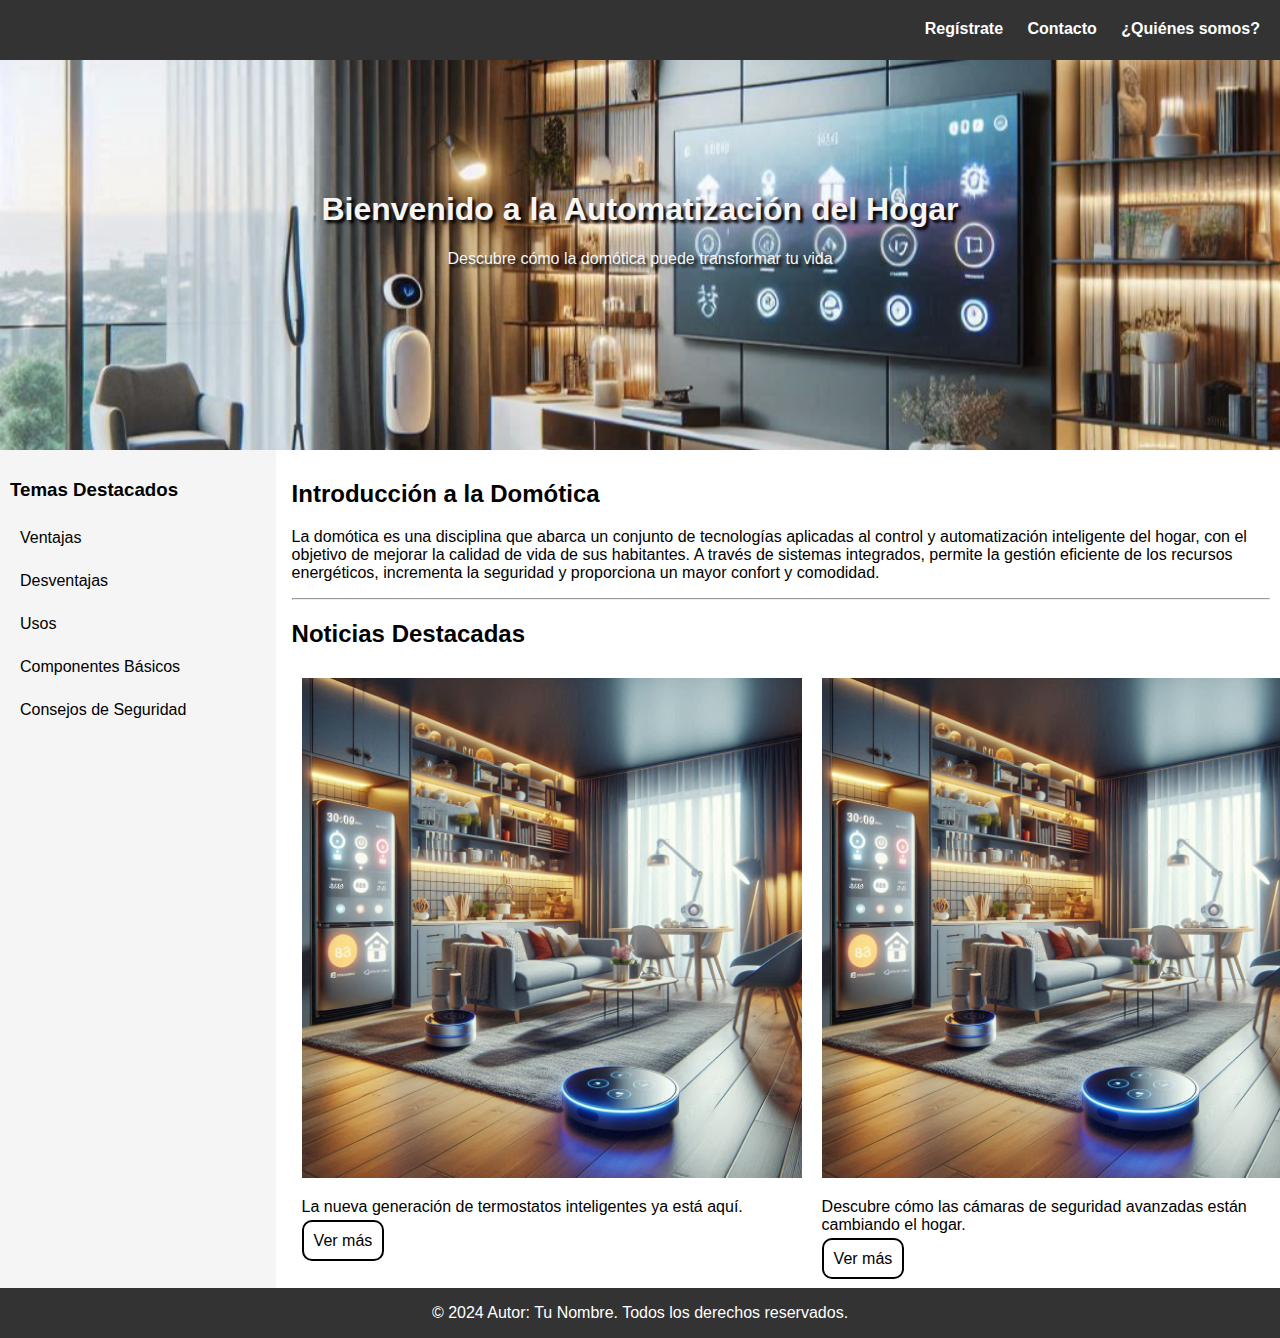
<file: index.html>
<!DOCTYPE html>
<html lang="en">
<head>
    <meta charset="UTF-8">
    <meta name="viewport" content="width=device-width, initial-scale=1.0">
    <title>Domotica</title>
    <link rel="stylesheet" href="styles.css">
</head>
<body>
    <header class="nav"> 
        <a href="registro.html">Regístrate</a> 
        <a href="#contacto">Contacto</a> 
        <a href="quienessomos.html">¿Quiénes somos?</a> 
    </header> 
    <div class="banner"> 
        <h1>Bienvenido a la Automatización del Hogar</h1> 
        <p>Descubre cómo la domótica puede transformar tu vida</p> 
    </div> 
    <div class="sidebar" id="sidebar1"> 
        <h3>Temas Destacados</h3> 
        <a href="ventajas.html">Ventajas</a> 
        <a href="desventajas.html">Desventajas</a> 
        <a href="usos.html">Usos</a> 
        <a href="componentes.html">Componentes Básicos</a> 
        <a href="seguridad.html">Consejos de Seguridad</a> 
    </div> 
    <div class="content"> 
        <h2>Introducción a la Domótica</h2> 
        <p id="p_index">La domótica es una disciplina que abarca un conjunto de tecnologías aplicadas al control y automatización inteligente del hogar, con el objetivo de mejorar la calidad de vida de sus habitantes. A través de sistemas integrados, permite la gestión eficiente de los recursos energéticos, incrementa la seguridad y proporciona un mayor confort y comodidad.</p>
        <hr> 
        <h2>Noticias Destacadas</h2> 
        <div class="noticias">
            <div class="noticia"> 
                <img src="img/domótica.png" height="500px" width="500px"> 
                <p id="p_index">La nueva generación de termostatos inteligentes ya está aquí.</p> 
                <a href="">Ver más</a>
            </div> 
            <div class="noticia"> 
                <img src="img/domótica.png" height="500px" width="500px"> 
                <p id="p_index">Descubre cómo las cámaras de seguridad avanzadas están cambiando el hogar.</p>
                <a href="">Ver más</a> 
            </div> 
        </div>
    </div> 
    <footer class="footer"> 
        <p>&copy; 2024 Autor: Tu Nombre. Todos los derechos reservados.</p> 
    </footer>
</body>
</html>
</file>
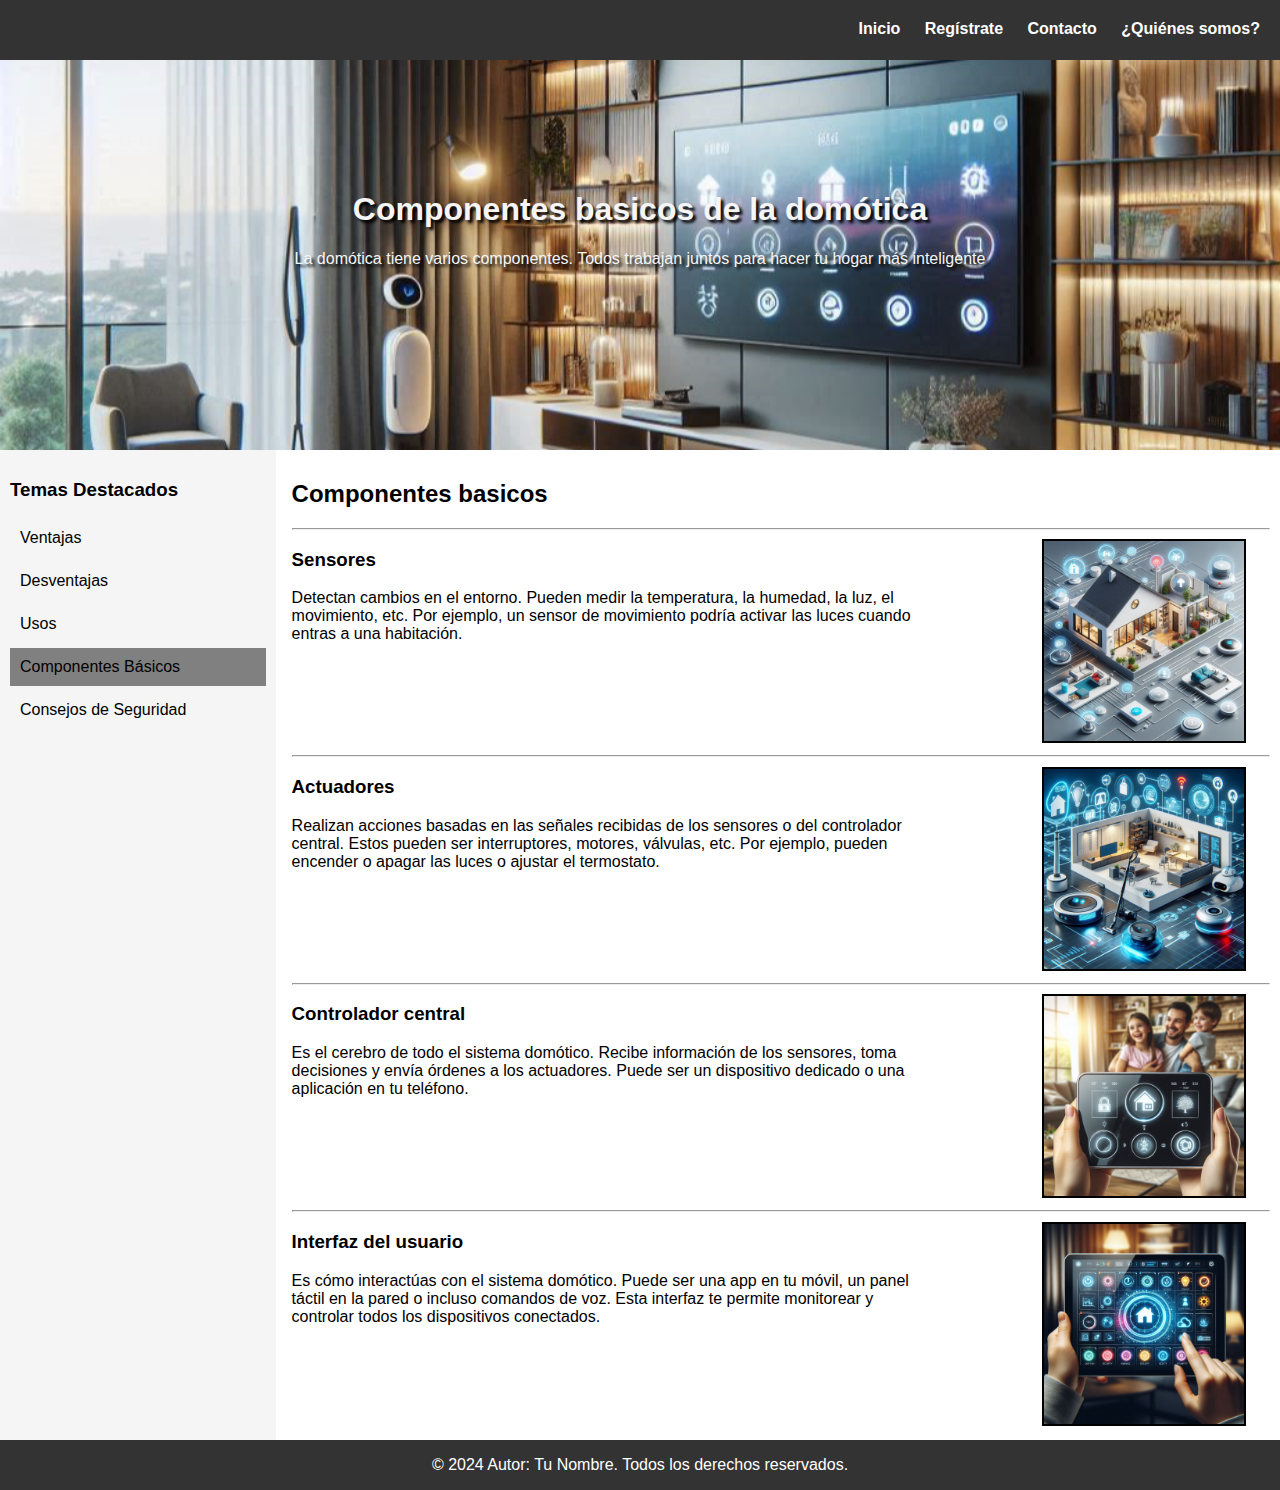
<file: componentes.html>
<!DOCTYPE html>
<html lang="en">
<head>
    <meta charset="UTF-8">
    <meta name="viewport" content="width=device-width, initial-scale=1.0">
    <title>Ventajas</title>
    <link rel="stylesheet" href="styles.css">
</head>
<body>
    <header class="nav"> 
        <a href="index.html">Inicio</a>
        <a href="registro.html">Regístrate</a> 
        <a href="#contacto">Contacto</a> 
        <a href="quienessomos.html">¿Quiénes somos?</a> 
    </header>
    <div class="banner"> 
        <h1>Componentes basicos de la domótica</h1> 
        <p>La domótica tiene varios componentes. Todos trabajan juntos para hacer tu hogar más inteligente</p> 
    </div> 
    <div class="sidebar" id="sidebar2"> 
        <h3>Temas Destacados</h3> 
        <a href="ventajas.html">Ventajas</a> 
        <a href="desventajas.html">Desventajas</a> 
        <a href="usos.html">Usos</a> 
        <a href="componentes.html" id="select">Componentes Básicos</a> 
        <a href="seguridad.html">Consejos de Seguridad</a> 
    </div>
    <div class="content">
        <h2>Componentes basicos</h2> 
        <hr>
        <h3>Sensores</h3>
        <p>Detectan cambios en el entorno. Pueden medir la temperatura, la humedad, la luz, el movimiento, etc. Por ejemplo, un sensor de movimiento podría activar las luces cuando entras a una habitación.</p>
        <img src="img/sensores domótica.png" height="200" width="200" id="imagen_sensores" class="imagen2">
        <hr>
        <h3>Actuadores</h3>
        <p>Realizan acciones basadas en las señales recibidas de los sensores o del controlador central. Estos pueden ser interruptores, motores, válvulas, etc. Por ejemplo, pueden encender o apagar las luces o ajustar el termostato.</p>
        <img src="img/actuadores domótica.png" height="200" width="200" id="imagen_actuadores" class="imagen2">
        <hr>
        <h3>Controlador central</h3>
        <p>Es el cerebro de todo el sistema domótico. Recibe información de los sensores, toma decisiones y envía órdenes a los actuadores. Puede ser un dispositivo dedicado o una aplicación en tu teléfono.</p>
        <img src="img/controlador central domótica.png" height="200" width="200" id="imagen_controlador" class="imagen2">
        <hr>
        <h3>Interfaz del usuario</h3>
        <p>Es cómo interactúas con el sistema domótico. Puede ser una app en tu móvil, un panel táctil en la pared o incluso comandos de voz. Esta interfaz te permite monitorear y controlar todos los dispositivos conectados.</p>
        <img src="img/interfaz de usuario domótica.png" height="200" width="200" id="imagen_interfaz" class="imagen2">   
    
    </div>
    <footer class="footer"> 
        <p>&copy; 2024 Autor: Tu Nombre. Todos los derechos reservados.</p> 
    </footer>
</body>
</html>
</file>
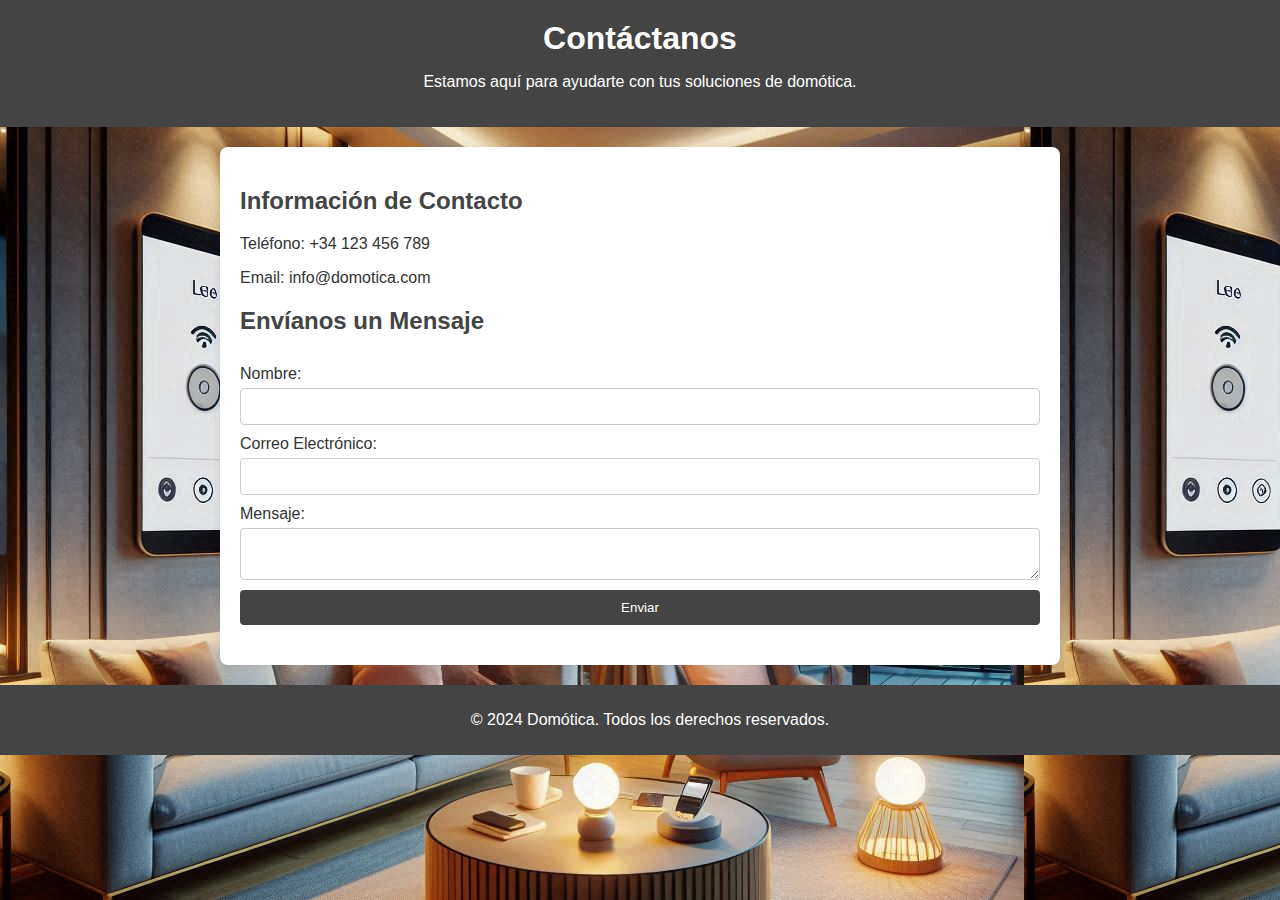
<file: contactanos.html>
<!DOCTYPE html>
<html lang="es">
<head>
    <meta charset="UTF-8">
    <meta name="viewport" content="width=device-width, initial-scale=1.0">
    <title>Contáctanos - Domótica</title>
    <link rel="stylesheet" href="styles2.css">
</head>
<body>
    <header>
        <h1>Contáctanos</h1>
        <p>Estamos aquí para ayudarte con tus soluciones de domótica.</p>
    </header>
    <main>
        <section class="contact-info">
            <h2>Información de Contacto</h2>
            <p>Teléfono: +34 123 456 789</p>
            <p>Email: info@domotica.com</p>
        </section>
        <section class="image-gallery">
         
          
        <section class="form">
            <h2>Envíanos un Mensaje</h2>
            <form>
                <label for="name">Nombre:</label>
                <input type="text" id="name" name="name" required>
                
                <label for="email">Correo Electrónico:</label>
                <input type="email" id="email" name="email" required>
                
                <label for="message">Mensaje:</label>
                <textarea id="message" name="message" required></textarea>
                
                <button type="submit">Enviar</button>
            </form>
        </section>
    </main>
    <footer>
        <p>&copy; 2024 Domótica. Todos los derechos reservados.</p>
    </footer>
</body>
</html>
</file>
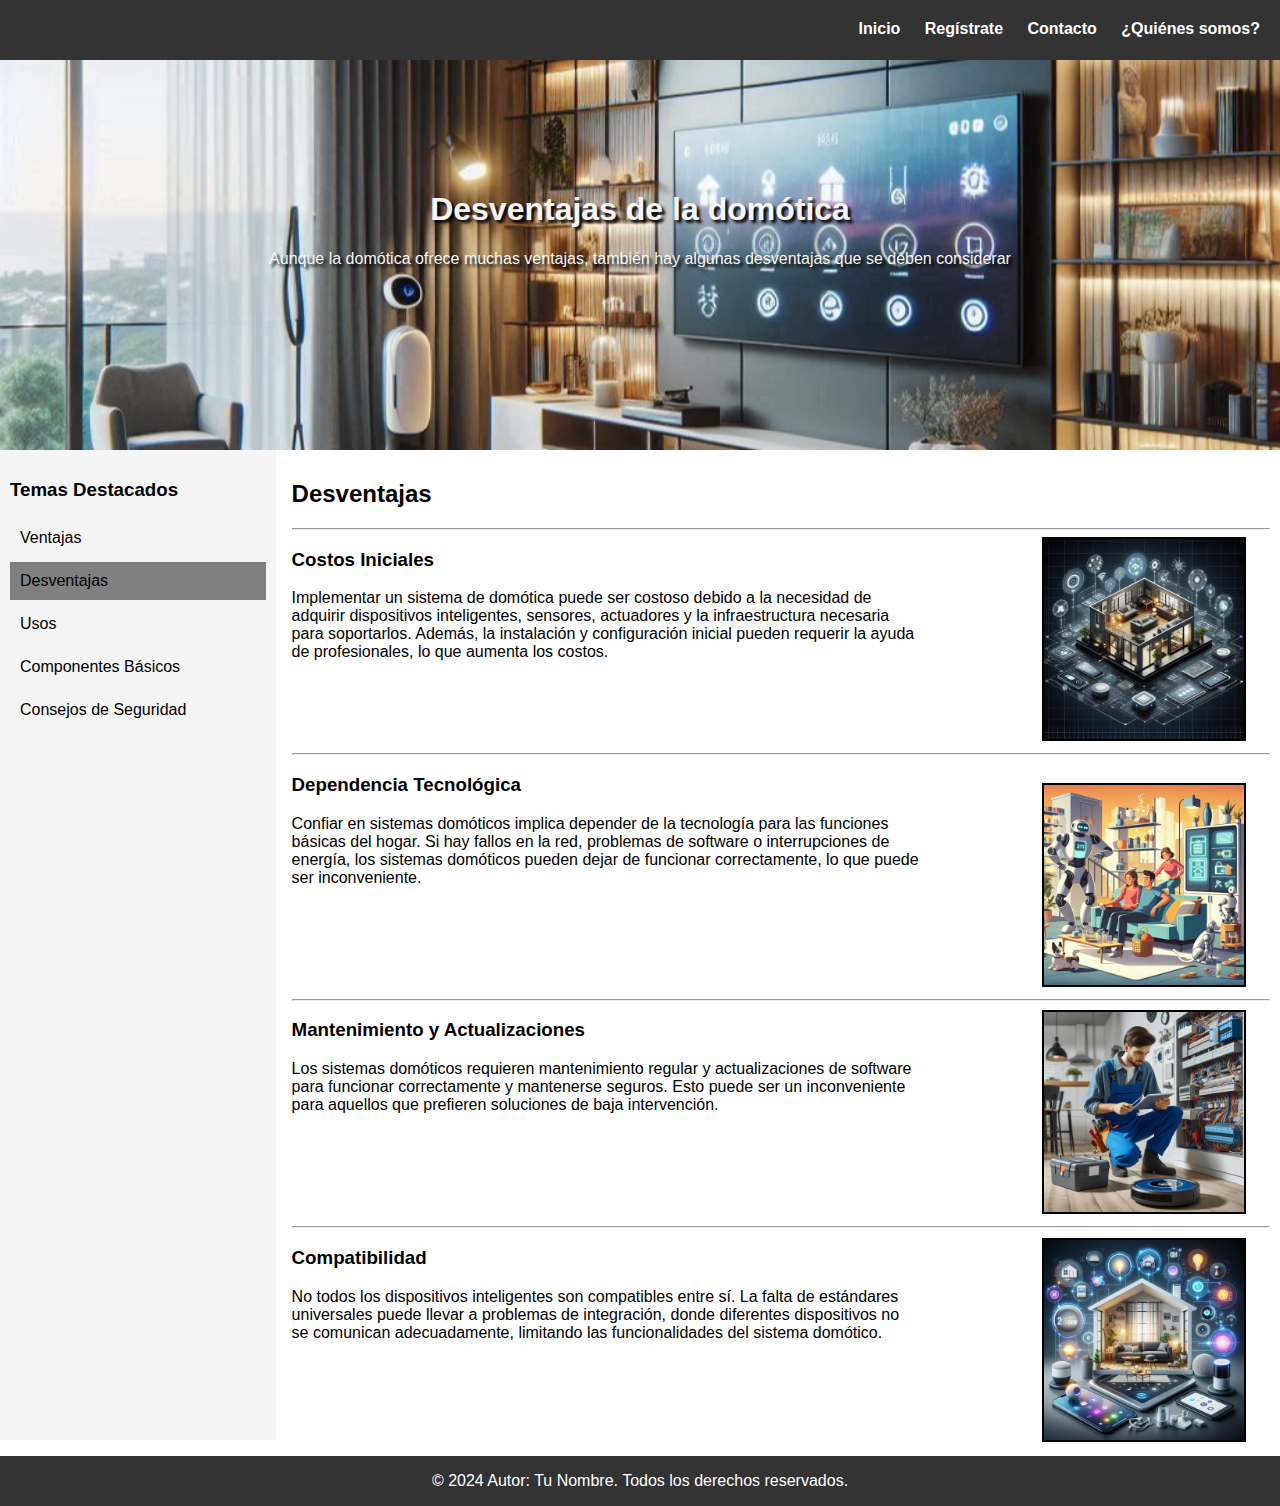
<file: desventajas.html>
<!DOCTYPE html>
<html lang="en">
<head>
    <meta charset="UTF-8">
    <meta name="viewport" content="width=device-width, initial-scale=1.0">
    <title>Desventajas</title>
    <link rel="stylesheet" href="styles.css">
</head>
<body>
    <header class="nav"> 
        <a href="index.html">Inicio</a>
        <a href="registro.html">Regístrate</a> 
        <a href="#contacto">Contacto</a> 
        <a href="quienessomos.html">¿Quiénes somos?</a> 
    </header>
    <div class="banner"> 
        <h1>Desventajas de la domótica</h1> 
        <p>Aunque la domótica ofrece muchas ventajas, también hay algunas desventajas que se deben considerar</p> 
    </div> 
    <div class="sidebar" id="sidebar2"> 
        <h3>Temas Destacados</h3> 
        <a href="ventajas.html">Ventajas</a> 
        <a href="desventajas.html" id="select">Desventajas</a> 
        <a href="usos.html">Usos</a> 
        <a href="componentes.html">Componentes Básicos</a> 
        <a href="seguridad.html">Consejos de Seguridad</a> 
    </div> 
    <div class="content">
        <h2>Desventajas</h2> 
        <hr>
        <h3>Costos Iniciales</h3>
        <p>Implementar un sistema de domótica puede ser costoso debido a la necesidad de adquirir dispositivos inteligentes, sensores, actuadores y la infraestructura necesaria para soportarlos. Además, la instalación y configuración inicial pueden requerir la ayuda de profesionales, lo que aumenta los costos.</p>
        <img src="img/costos iniciales de la domótica.png" height="200" width="200" id="imagen_costos" class="imagen">
        <hr>
        <h3>Dependencia Tecnológica</h3>
        <p>Confiar en sistemas domóticos implica depender de la tecnología para las funciones básicas del hogar. Si hay fallos en la red, problemas de software o interrupciones de energía, los sistemas domóticos pueden dejar de funcionar correctamente, lo que puede ser inconveniente.</p>
        <img src="img/dependencia tecnológica domótica.png" height="200" width="200" id="imagen_dependencia" class="imagen2">
        <hr>
        <h3>Mantenimiento y Actualizaciones</h3>
        <p>Los sistemas domóticos requieren mantenimiento regular y actualizaciones de software para funcionar correctamente y mantenerse seguros. Esto puede ser un inconveniente para aquellos que prefieren soluciones de baja intervención.</p>
        <img src="img/mantenimiento y actualizaciones domótica.png" height="200" width="200" id="imagen_mantenimiento" class="imagen2">
        <hr>
        <h3>Compatibilidad</h3>
        <p>No todos los dispositivos inteligentes son compatibles entre sí. La falta de estándares universales puede llevar a problemas de integración, donde diferentes dispositivos no se comunican adecuadamente, limitando las funcionalidades del sistema domótico.</p>
        <img src="img/compatibilidad domótica.png" height="200" width="200" id="imagen_compatibilidad" class="imagen2">   
    
    </div> 
    <footer class="footer"> 
        <p>&copy; 2024 Autor: Tu Nombre. Todos los derechos reservados.</p> 
    </footer>
</body>
</html>
</file>
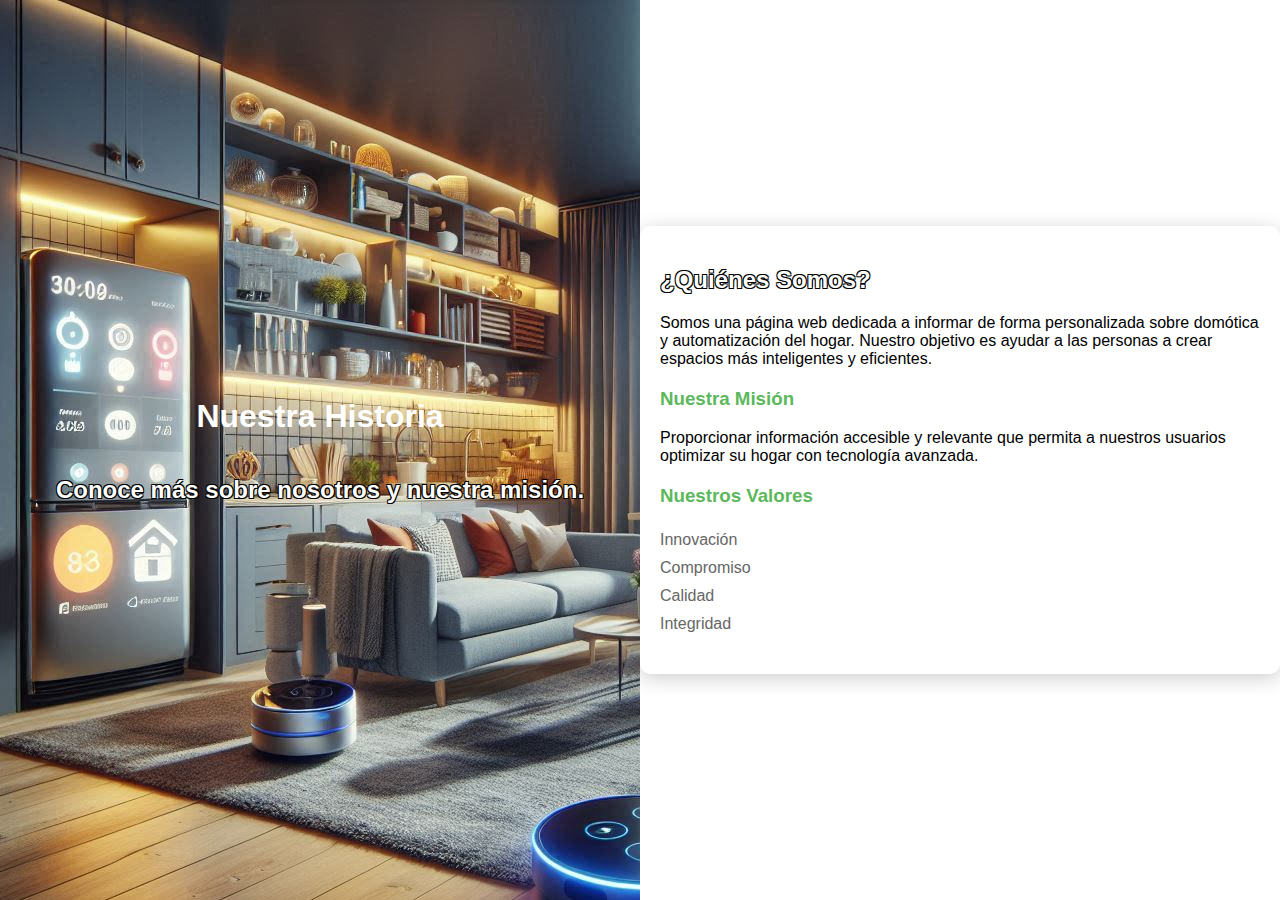
<file: quienessomos.html>
<!DOCTYPE html>
<html lang="es">
<head>
    <meta charset="UTF-8">
    <meta name="viewport" content="width=device-width, initial-scale=1.0">
    <title>¿Quiénes Somos?</title>
    <link rel="stylesheet" href="estilos2.css">
</head>
<body>
    <div class="container">
        <div class="image-container">
            <h1>Nuestra Historia</h1>
            <h2>Conoce más sobre nosotros y nuestra misión.</h2>
        </div>
        <div class="info-container">
            <h2>¿Quiénes Somos?</h2>
            <p>Somos una página web dedicada a informar de forma personalizada sobre domótica y automatización del hogar. Nuestro objetivo es ayudar a las personas a crear espacios más inteligentes y eficientes.</p>
            <h3>Nuestra Misión</h3>
            <p>Proporcionar información accesible y relevante que permita a nuestros usuarios optimizar su hogar con tecnología avanzada.</p>
            <h3>Nuestros Valores</h3>
            <ul>
                <li>Innovación</li>
                <li>Compromiso</li>
                <li>Calidad</li>
                <li>Integridad</li>
            </ul>
        </div>
    </div>
</body>
</html>
</file>
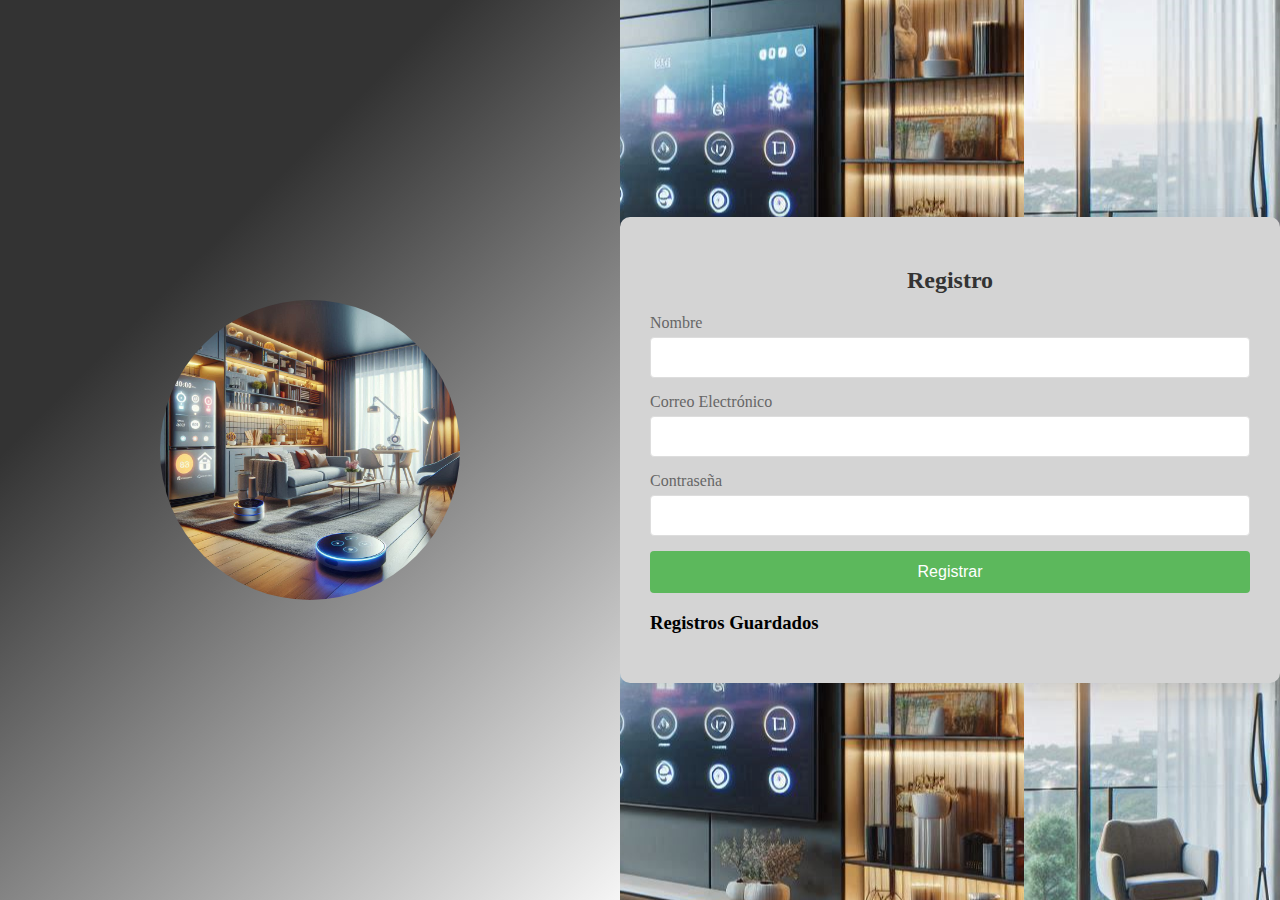
<file: registro.html>
<!DOCTYPE html>
<html lang="es">
<head>
    <meta charset="UTF-8">
    <meta name="viewport" content="width=device-width, initial-scale=1.0">
    <title>Formulario de Registro</title>
    <link rel="stylesheet" href="hola.css">
</head>
<body>
    <div class="banner"></div> 
    <div class="container">
        <div class="image-container"></div>
        <div class="form-container">
            <h2>Registro</h2>
            <form id="registroForm">
                <div class="form-group">
                    <label for="nombre">Nombre</label>
                    <input type="text" id="nombre" name="nombre" required>
                </div>
                <div class="form-group">
                    <label for="email">Correo Electrónico</label>
                    <input type="email" id="email" name="email" required>
                </div>
                <div class="form-group">
                    <label for="password">Contraseña</label>
                    <input type="password" id="password" name="password" required>
                </div>
                <input type="submit" value="Registrar">
            </form>

            <h3>Registros Guardados</h3>
            <ul id="registroList"></ul>
        </div>
    </div>

    <script src="script.js"></script>
</body>
</html>
</file>
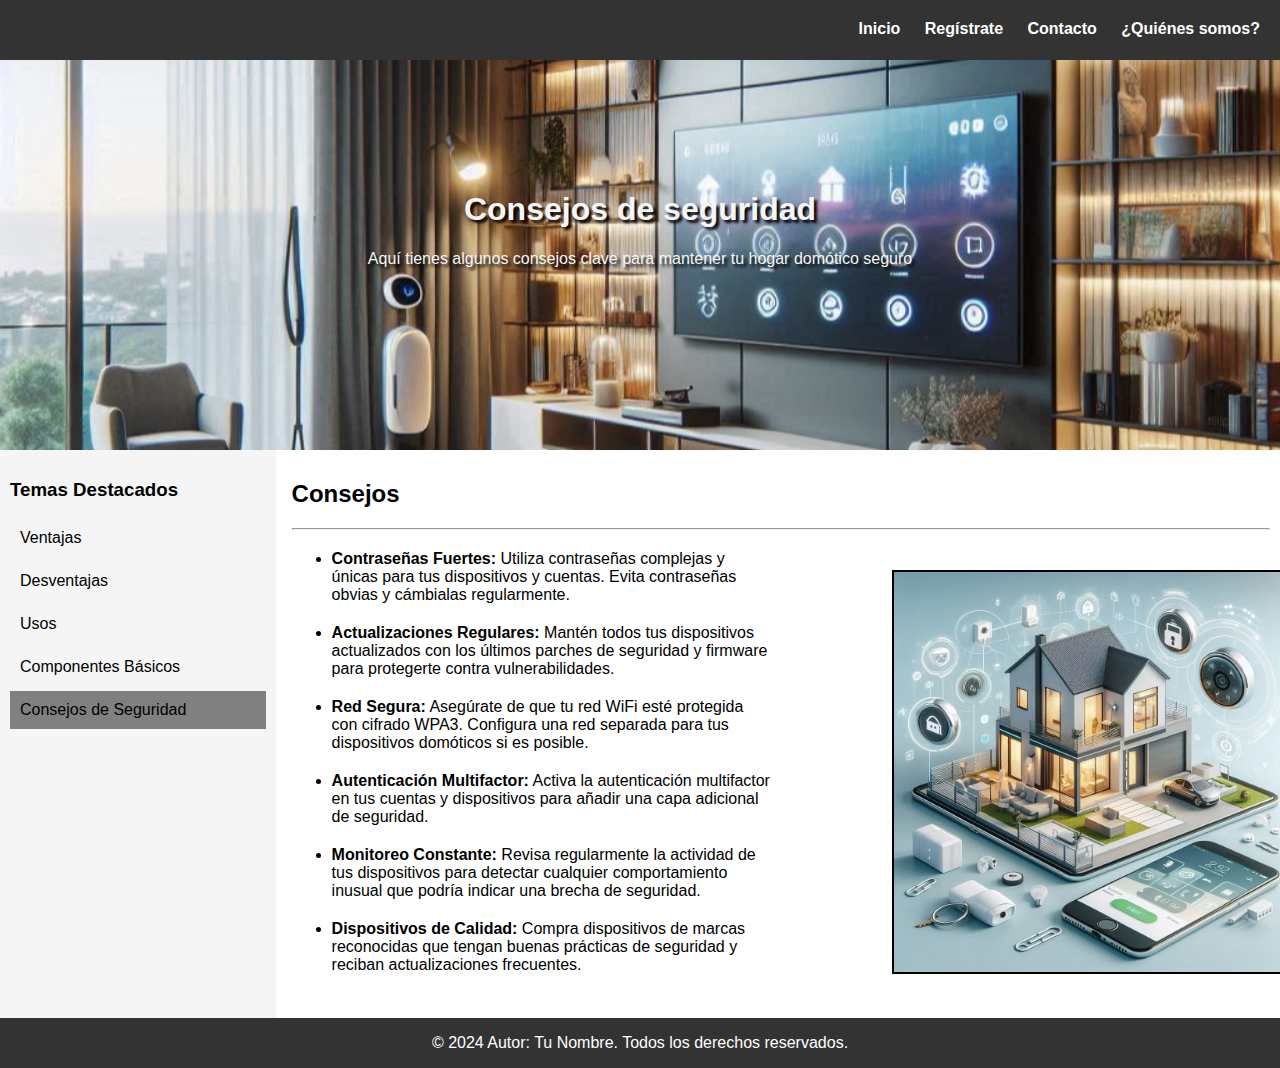
<file: seguridad.html>
<!DOCTYPE html>
<html lang="en">
<head>
    <meta charset="UTF-8">
    <meta name="viewport" content="width=device-width, initial-scale=1.0">
    <title>Ventajas</title>
    <link rel="stylesheet" href="styles.css">
</head>
<body>
    <header class="nav"> 
        <a href="index.html">Inicio</a>
        <a href="registro.html">Regístrate</a> 
        <a href="#contacto">Contacto</a> 
        <a href="quienessomos.html">¿Quiénes somos?</a> 
    </header>
    <div class="banner"> 
        <h1>Consejos de seguridad</h1> 
        <p>Aquí tienes algunos consejos clave para mantener tu hogar domótico seguro</p> 
    </div>
    <div class="sidebar" id="sidebar4"> 
        <h3>Temas Destacados</h3> 
        <a href="ventajas.html">Ventajas</a> 
        <a href="desventajas.html">Desventajas</a> 
        <a href="usos.html">Usos</a> 
        <a href="componentes.html">Componentes Básicos</a> 
        <a href="seguridad.html" id="select">Consejos de Seguridad</a> 
    </div>
    <div class="content">
        <h2>Consejos</h2>
        <hr>
        <ul> 
            <li class="lista"><strong>Contraseñas Fuertes:</strong> Utiliza contraseñas complejas y únicas para tus dispositivos y cuentas. Evita contraseñas obvias y cámbialas regularmente.</li> 
            <li class="lista"><strong>Actualizaciones Regulares:</strong> Mantén todos tus dispositivos actualizados con los últimos parches de seguridad y firmware para protegerte contra vulnerabilidades.</li> 
            <li class="lista"><strong>Red Segura:</strong> Asegúrate de que tu red WiFi esté protegida con cifrado WPA3. Configura una red separada para tus dispositivos domóticos si es posible.</li> 
            <li class="lista"><strong>Autenticación Multifactor:</strong> Activa la autenticación multifactor en tus cuentas y dispositivos para añadir una capa adicional de seguridad.</li> 
            <li class="lista"><strong>Monitoreo Constante:</strong> Revisa regularmente la actividad de tus dispositivos para detectar cualquier comportamiento inusual que podría indicar una brecha de seguridad.</li> 
            <li class="lista"><strong>Dispositivos de Calidad:</strong> Compra dispositivos de marcas reconocidas que tengan buenas prácticas de seguridad y reciban actualizaciones frecuentes.</li> 
        </ul>
        <img src="img/seguridad domotica 2.png" width="400px" height="400px" id="imagen_seguridad_domotica">

    </div>



    <footer class="footer"> 
        <p>&copy; 2024 Autor: Tu Nombre. Todos los derechos reservados.</p> 
    </footer>
</body>
</html>
</file>
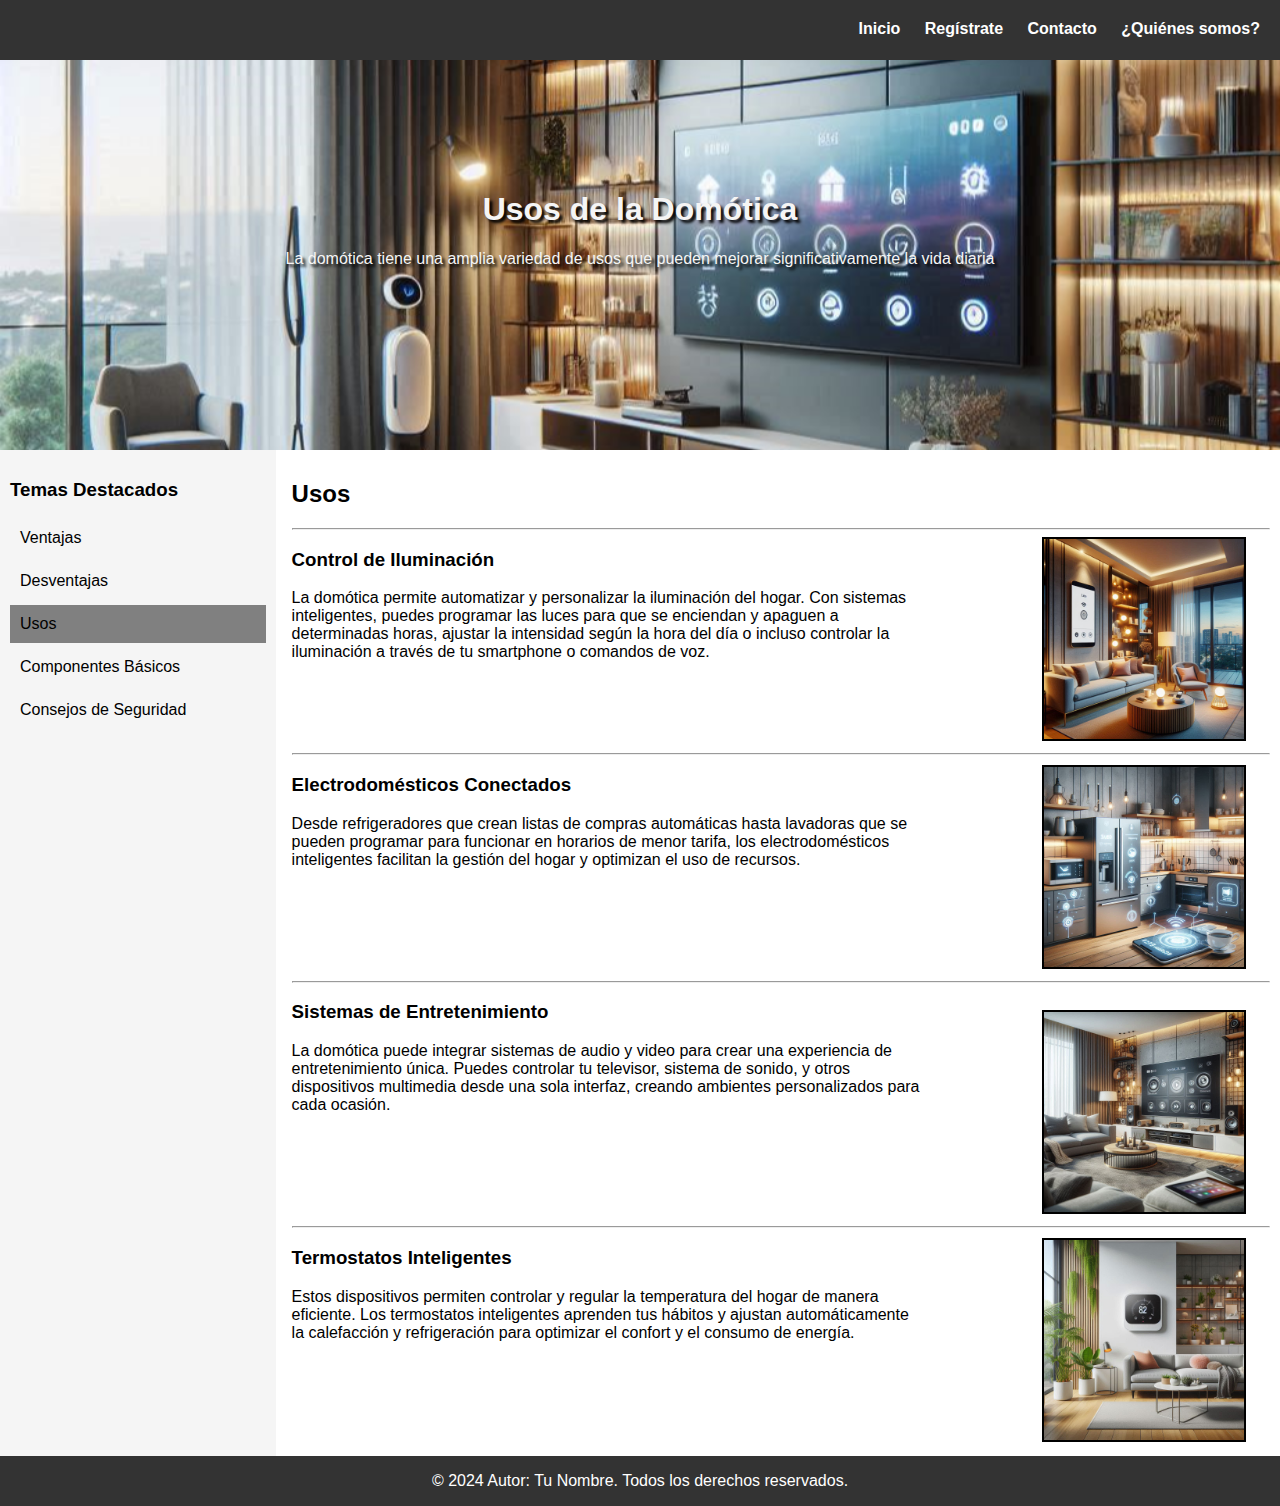
<file: usos.html>
<!DOCTYPE html>
<html lang="en">
<head>
    <meta charset="UTF-8">
    <meta name="viewport" content="width=device-width, initial-scale=1.0">
    <title>Domotica</title>
    <link rel="stylesheet" href="styles.css">
</head>
<body>
    <header class="nav"> 
        <a href="index.html">Inicio</a>
        <a href="registro.html">Regístrate</a> 
        <a href="#contacto">Contacto</a> 
        <a href="quienessomos.html">¿Quiénes somos?</a> 
    </header> 
    <div class="banner"> 
        <h1>Usos de la Domótica</h1> 
        <p>La domótica tiene una amplia variedad de usos que pueden mejorar significativamente la vida diaria</p> 
    </div> 
    <div class="sidebar" id="sidebar3"> 
        <h3>Temas Destacados</h3> 
        <a href="ventajas.html">Ventajas</a> 
        <a href="desventajas.html">Desventajas</a> 
        <a href="usos.html" id="select">Usos</a> 
        <a href="componentes.html">Componentes Básicos</a> 
        <a href="seguridad.html">Consejos de Seguridad</a> 
    </div> 
    <div class="content">
        <h2>Usos</h2> 
        <hr>
        <h3>Control de Iluminación</h3>
        <p>La domótica permite automatizar y personalizar la iluminación del hogar. Con sistemas inteligentes, puedes programar las luces para que se enciendan y apaguen a determinadas horas, ajustar la intensidad según la hora del día o incluso controlar la iluminación a través de tu smartphone o comandos de voz.</p>
        <img src="img/control de iluminación domótica.png" height="200" width="200" id="imagen_iluminacion" class="imagen">
        <hr>
        <h3>Electrodomésticos Conectados</h3>
        <p>Desde refrigeradores que crean listas de compras automáticas hasta lavadoras que se pueden programar para funcionar en horarios de menor tarifa, los electrodomésticos inteligentes facilitan la gestión del hogar y optimizan el uso de recursos.</p>
        <img src="img/electrodomésticos conectados.png" height="200" width="200" id="imagen_electrodomesticos" class="imagen2">
        <hr>
        <h3>Sistemas de Entretenimiento</h3>
        <p>La domótica puede integrar sistemas de audio y video para crear una experiencia de entretenimiento única. Puedes controlar tu televisor, sistema de sonido, y otros dispositivos multimedia desde una sola interfaz, creando ambientes personalizados para cada ocasión.</p>
        <img src="img/Sistemas de Entretenimiento domótica.png" height="200" width="200" id="imagen_entretenimiento" class="imagen2">
        <hr>
        <h3>Termostatos Inteligentes</h3>
        <p>Estos dispositivos permiten controlar y regular la temperatura del hogar de manera eficiente. Los termostatos inteligentes aprenden tus hábitos y ajustan automáticamente la calefacción y refrigeración para optimizar el confort y el consumo de energía.</p>
        <img src="img/Termostatos Inteligentes.png" height="200" width="200" id="imagen_termostatos" class="imagen2">   
    </div> 
    <footer class="footer"> 
        <p>&copy; 2024 Autor: Tu Nombre. Todos los derechos reservados.</p> 
    </footer>
</body>
</html>
</file>
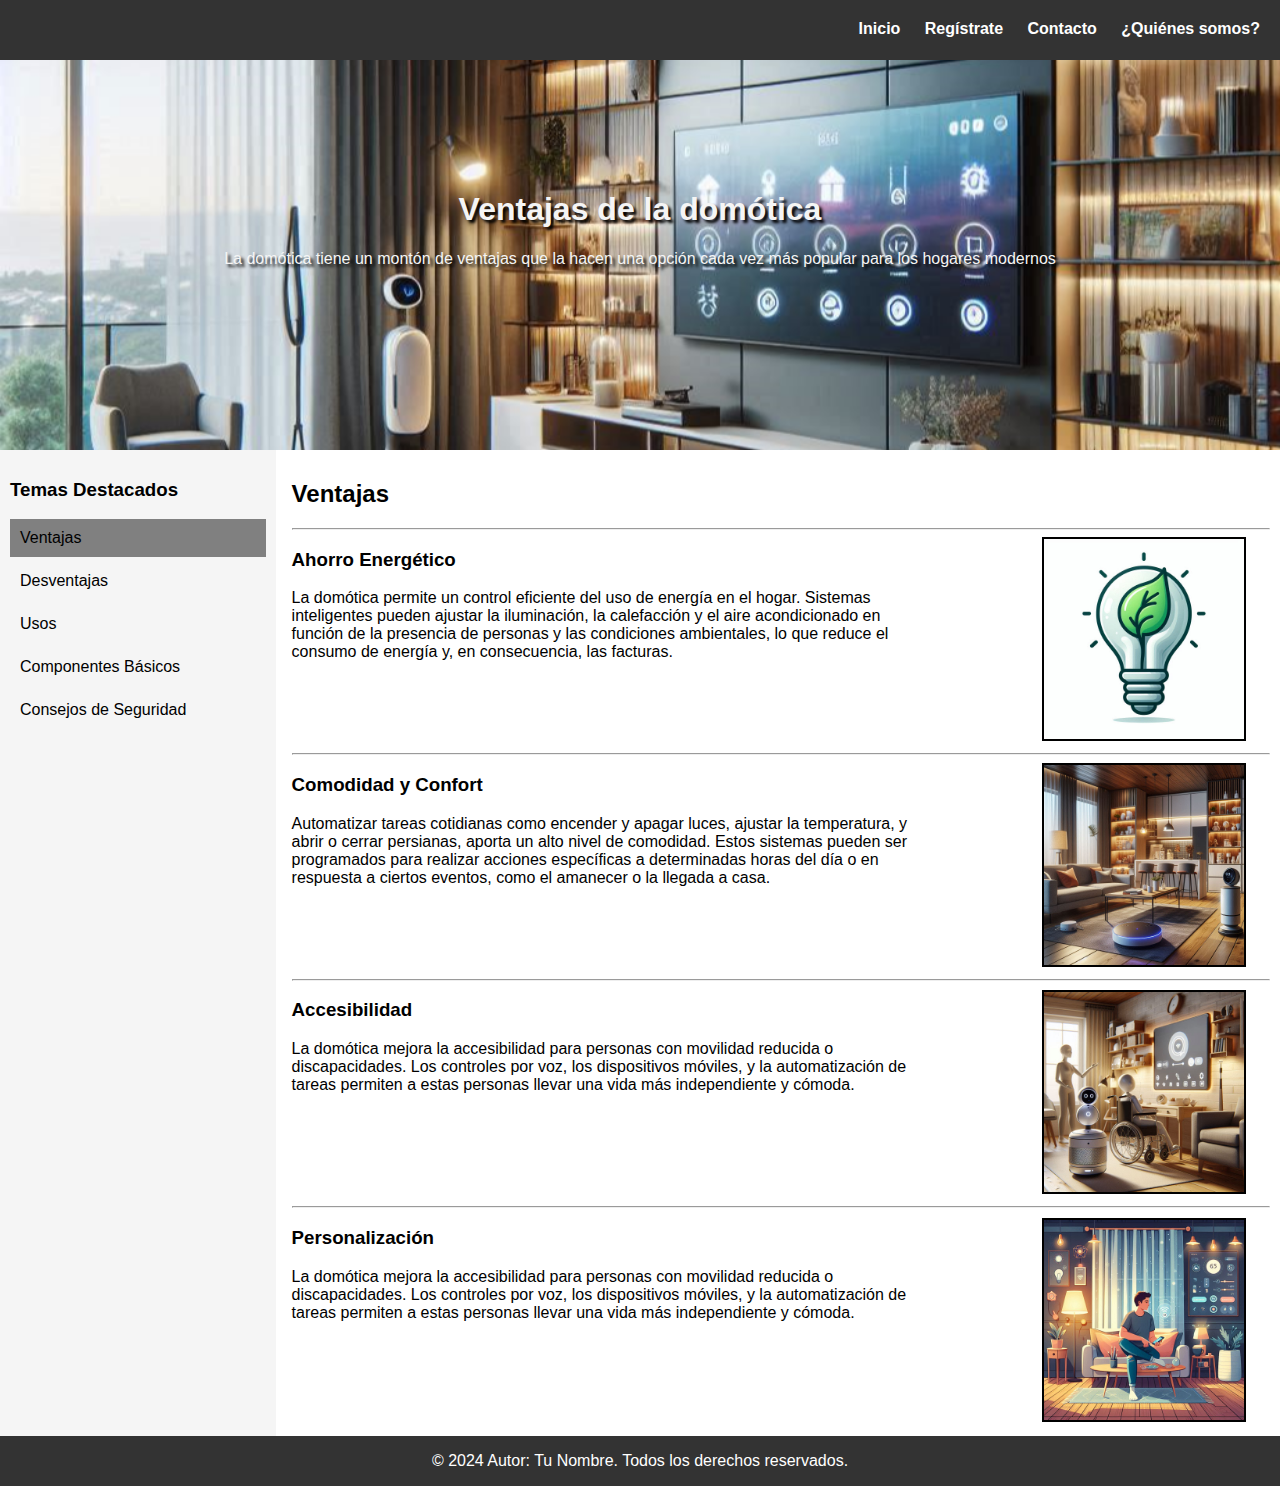
<file: ventajas.html>
<!DOCTYPE html>
<html lang="en">
<head>
    <meta charset="UTF-8">
    <meta name="viewport" content="width=device-width, initial-scale=1.0">
    <title>Ventajas</title>
    <link rel="stylesheet" href="styles.css">
</head>
<body>
    <header class="nav"> 
        <a href="index.html">Inicio</a>
        <a href="registro.html">Regístrate</a> 
        <a href="#contacto">Contacto</a> 
        <a href="quienessomos.html">¿Quiénes somos?</a> 
    </header>
    <div class="banner"> 
        <h1>Ventajas de la domótica</h1> 
        <p>La domótica tiene un montón de ventajas que la hacen una opción cada vez más popular para los hogares modernos</p> 
    </div> 
    <div class="sidebar" id="sidebar2"> 
        <h3>Temas Destacados</h3> 
        <a href="ventajas.html" id="select">Ventajas</a> 
        <a href="desventajas.html">Desventajas</a> 
        <a href="usos.html">Usos</a> 
        <a href="componentes.html">Componentes Básicos</a> 
        <a href="seguridad.html">Consejos de Seguridad</a> 
    </div> 
    <div class="content">
        <h2>Ventajas</h2> 
        <hr>
        <h3>Ahorro Energético</h3>
        <p>La domótica permite un control eficiente del uso de energía en el hogar. Sistemas inteligentes pueden ajustar la iluminación, la calefacción y el aire acondicionado en función de la presencia de personas y las condiciones ambientales, lo que reduce el consumo de energía y, en consecuencia, las facturas.</p>
        <img src="img/ahorro de energia.png" height="200" width="200" id="imagen_energia" class="imagen">
        <hr>
        <h3>Comodidad y Confort</h3>
        <p>Automatizar tareas cotidianas como encender y apagar luces, ajustar la temperatura, y abrir o cerrar persianas, aporta un alto nivel de comodidad. Estos sistemas pueden ser programados para realizar acciones específicas a determinadas horas del día o en respuesta a ciertos eventos, como el amanecer o la llegada a casa.</p>
        <img src="img/seguridad domótica.png" height="200" width="200" id="imagen_comodidad" class="imagen">
        <hr>
        <h3>Accesibilidad</h3>
        <p>La domótica mejora la accesibilidad para personas con movilidad reducida o discapacidades. Los controles por voz, los dispositivos móviles, y la automatización de tareas permiten a estas personas llevar una vida más independiente y cómoda.</p>
        <img src="img/accesibilidad domótica.png" height="200" width="200" id="imagen_accesibilidad" class="imagen2">
        <hr>
        <h3>Personalización</h3>
        <p>La domótica mejora la accesibilidad para personas con movilidad reducida o discapacidades. Los controles por voz, los dispositivos móviles, y la automatización de tareas permiten a estas personas llevar una vida más independiente y cómoda.</p>
        <img src="img/personalización domótica.png" height="200" width="200" id="imagen_personalizacion" class="imagen2">   
    </div> 
    <footer class="footer"> 
        <p>&copy; 2024 Autor: Tu Nombre. Todos los derechos reservados.</p> 
    </footer>
</body>
</html>
</file>
<file: styles.css>
body 
{ 
    font-family: Arial, sans-serif; 
    margin: 0;
    padding: 0;
}

.banner
{ 
    background-image: url('img/domótica\ pantalla\ panorámica.png'); 
    background-size: cover; 
    height: 220px; 
    color: whitesmoke; 
    text-align: center; 
    padding: 60px; 
    padding-top: 110px;
    text-shadow: 3px 3px 3px black;
} 

.nav
{ 
    text-align: right; 
    padding: 10px; 
    background-color: #333; 
    color: white; 
    height: 30px;
    padding-top: 20px;
} 

.nav a 
{ 
    color: white; 
    text-decoration: none; 
    font-weight: bold; 
    padding: 10px;
    border-radius: 10px;
} 

.nav a:hover
{
    background-color: white;
    color: black;
}

.sidebar
{ 
    float: left; 
    width: 20%; 
    background-color: whitesmoke; 
    padding: 10px;
} 

#sidebar1
{
    height: 850px;
}

#sidebar2
{
    height: 970px;
}

#sidebar3
{
    height: 1000px;
}

#sidebar4
{
    height: 550px;
}

.sidebar a 
{ 
    display: block; 
    padding: 10px; 
    color: black; 
    text-decoration: none; 
    margin-bottom: 5px; 
} 

.sidebar a:hover 
{ 
    background-color: gray; 
} 

.content
{ 
    margin-left: 22%; 
    padding: 10px; 
} 

.noticias 
{ 
    display: flex; 
    justify-content: space-between; 
} 

.noticia 
{ 
    margin: 10px;
}

.noticia a
{
    background-color: white;
    color: black;
    text-decoration: none;
    padding: 10px;
    border-radius: 10px;
    border: 2px solid black;
}

.noticia a:hover
{
    background-color: #333;
}

.footer
{ 
    background-color: #333; 
    color: white; 
    text-align: center;  
    position: absolute;  
    width: 100%;    
    height: 100;
}

#select
{
    background-color: gray;
}

.content p
{
    margin-right: 350px;
}

#p_index
{
    margin-right: 20px;

}

.imagen
{
    margin-left: 750px;
    margin-top: -140px;
    border: 2px solid black;
}

.imagen2
{
    margin-left: 750px;
    margin-top: -120px;
    border: 2px solid black;
}

.lista
{
    margin-top: 20px;
    margin-right: 500px;
}

#imagen_seguridad_domotica
{
    margin-left: 600px;
    margin-top: -450px;
    margin-bottom: 30px;
    border: 2px solid black;
}
</file>
<file: styles2.css>
body {
    font-family: Arial, sans-serif;
    margin: 0;
    padding: 0;
    background-color: #f4f4f4;
    color: #333;
    background-image: url(img/control\ de\ iluminación\ domótica.png);
}

header {
    background-color: #444;
    color: white;
    padding: 20px;
    text-align: center;
}

h1 {
    margin: 0;
}

main {
    max-width: 800px;
    margin: 20px auto;
    padding: 20px;
    background: white;
    border-radius: 8px;
    box-shadow: 0 0 10px rgba(0, 0, 0, 0.1);
}

h2 {
    color: #444;
}

.contact-info, .form {
    margin-bottom: 20px;
}

.image-gallery {
    margin: 20px 0;
}

.images {
    display: flex;
    gap: 10px;
}

.images img {
    flex: 1;
    max-width: 100%;
    border-radius: 8px;
}

form {
    display: flex;
    flex-direction: column;
}

label {
    margin: 10px 0 5px;
}

input, textarea {
    padding: 10px;
    border: 1px solid #ccc;
    border-radius: 4px;
}

button {
    margin-top: 10px;
    padding: 10px;
    background-color: #444;
    color: white;
    border: none;
    border-radius: 4px;
    cursor: pointer;
}

button:hover {
    background-color: #444;
}

footer {
    text-align: center;
    padding: 10px;
    background-color: #444;
    color: white;
    position: relative;
    bottom: 0;
    width: 100%;
}
</file>
<file: estilos2.css>
body {
    margin: 0;
    height: 100vh;
    display: flex;
    font-family: Arial, sans-serif;
 
}

.container {
    display: flex;
    height: 100vh;
    width: 100%;

}

.image-container {
    flex: 1;
    background: linear-gradient(135deg, rgba(255, 255, 255, 0.8), rgba(0, 0, 0, 0.5)); /* Fondo degradado */
    display: flex;
    flex-direction: column;
    justify-content: center;
    align-items: center;
    color: white;
    text-align: center;
    padding: 20px;
    background-image:url(img/domótica.png);
    background-repeat: no-repeat;
}

.info-container {
    flex: 1;
    
    background-size: cover; /* Asegura que la imagen cubra todo el área */
    padding: 20px;
    border-radius: 10px;
    box-shadow: 0 4px 20px rgba(0, 0, 0, 0.2);
    margin: auto; /* Centra verticalmente */
    color: #333; /* Color de texto predeterminado */
    overflow-y: auto; /* Permite desplazamiento si el contenido es demasiado largo */
}

.h1 {
    font-size: 2.5em;
    margin-bottom: 10px;
    color: rgb(252, 7, 7); /* Color del texto */
    
  
}

h2 {
    color: white; /* Color del texto */
    text-shadow: 
        -1px -1px 0 #000,  
         1px -1px 0 #000,
        -1px  1px 0 #000,
         1px  1px 0 #000; 
}

h3 {
    margin-top: 20px;
    color: #5cb85c;
}

p {
    padding: 0;
    color: black;
}

ul {
    list-style-type: none; /* Elimina los puntos de la lista */
    padding: 0; /* Elimina el padding */
}

li {
    padding: 5px 0;
    color: #666;
}
</file>
<file: hola.css>
body {
    flex: 1;
    background: url(img/fondoregistro.png);
    margin: 0;
    height: 100vh;
    display: flex;
    background: url(img/domótica\ pantalla\ panorámica.png);
}

.container {
    display: flex;
    height: 100vh;
    width: 100%;
}

.image-container {
    flex: 1;
    background: linear-gradient(135deg, #333 30%, whitesmoke 100%); /* Fondo degradado */
    position: relative;
    overflow: hidden; /* Asegura que los elementos no salgan del contenedor */
}

.image-container::before {
    content: '';
    position: absolute;
    top: 50%;
    left: 50%;
    width: 300px; /* Ajusta el tamaño según necesites */
    height: 300px; /* Ajusta el tamaño según necesites */
    background-image: url(img/domótica.png); /* Imagen decorativa */
    background-size: cover;
    background-position: center;
    transform: translate(-50%, -50%); /* Centra la imagen */
    border-radius: 50%; /* Hace que la imagen decorativa sea circular */
    opacity: 1; /* Imagen completamente visible */
}

.form-container {
    background: rgb(212, 212, 212);
    padding: 30px;
    border-radius: 10px;
    box-shadow: 0 9px 29px rgba(0, 0, 0, 0.2);
    width: 600px; /* Ancho aumentado */
    margin: auto; /* Centra verticalmente */
}

h2 {
    text-align: center;
    color: #333;
}

.form-group {
    margin-bottom: 15px;
}

label {
    display: block;
    margin-bottom: 5px;
    color: #666;
}

input[type="text"],
input[type="email"],
input[type="password"] {
    width: 100%;
    padding: 12px;
    border: 1px solid #ddd;
    border-radius: 4px;
    box-sizing: border-box;
}

input[type="submit"] {
    background-color: #5cb85c;
    color: white;
    border: none;
    padding: 12px;
    border-radius: 4px;
    cursor: pointer;
    width: 100%;
    font-size: 16px;
}

input[type="submit"]:hover {
    background-color: #4cae4c;
}
</file>
